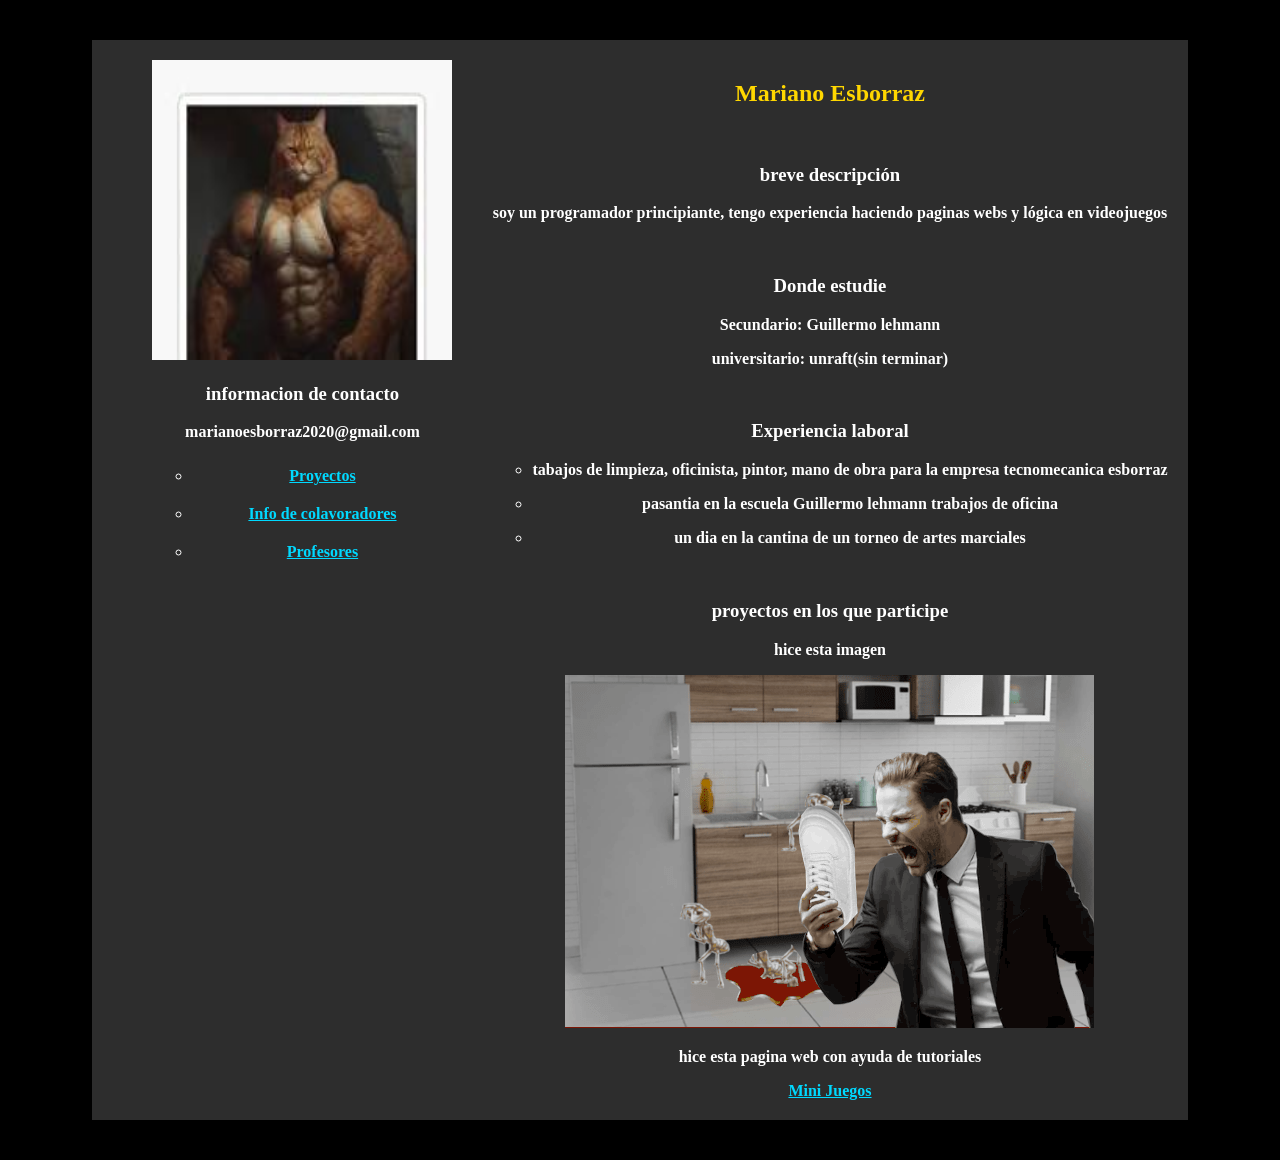
<file: index.html>
<!DOCTYPE html>
<html lang="es">
    <head>
        <meta charset="UTF-8" />
        <meta name="viewport" content="width=device-width, initial-scale=1.0" />
        <title>portfolio epico</title>
        <link rel="stylesheet" href="style.css">
    </head>
    <body class="gokus">
        <nav>
            <ul class="goku">
                <il class="papu">
                    <img src="elGATO.jfif" width="300" height="300"/>
                    <h3>informacion de contacto</h3>
                    <p>marianoesborraz2020@gmail.com</p>
                    <ul class="goku1">
                        <li><a href="pagina con proyectos(por hacer)">Proyectos</a></li>
                        <li><a href="otra pagina toda fea que no hice">Info de colavoradores</a></li>
                        <li><a href="pagina que no hice todavia, la venganza">Profesores</a></li>
                    </ul>
                </il>
                <li class="papu">
                    <h1 class="boludo">Mariano Esborraz</h1>
                    <br>
                    <h3>breve descripción</h3>
                    <p>soy un programador principiante, tengo experiencia haciendo paginas webs y lógica en videojuegos</p>
                    <br>
                    <h3>Donde estudie</h3>
                    <p>Secundario: Guillermo lehmann</p>
                    <p>universitario: unraft(sin terminar)</p>
                    <br>
                    <h3>Experiencia laboral</h3>
                    <ul class="goku2">
                        <li>
                            <p>tabajos de limpieza, oficinista, pintor, mano de obra para la empresa tecnomecanica esborraz</p>
                        </li>
                        <li> 
                            <p>pasantia en la escuela Guillermo lehmann trabajos de oficina</p>
                        </li>
                        <li>   
                            <p>un dia en la cantina de un torneo de artes marciales</p>
                        </li>
                    </ul>
                    <br>
                    <h3>proyectos en los que participe</h3>
                    <p>hice esta imagen</p>
                    <img src="dibujopalengua.png" />
                    <p>hice esta pagina web con ayuda de tutoriales</p>
                    <a href="proyecto juego/index.html">Mini Juegos</a>
                </li>
            </ul>
        </nav>
    </body>
</html>
</file>
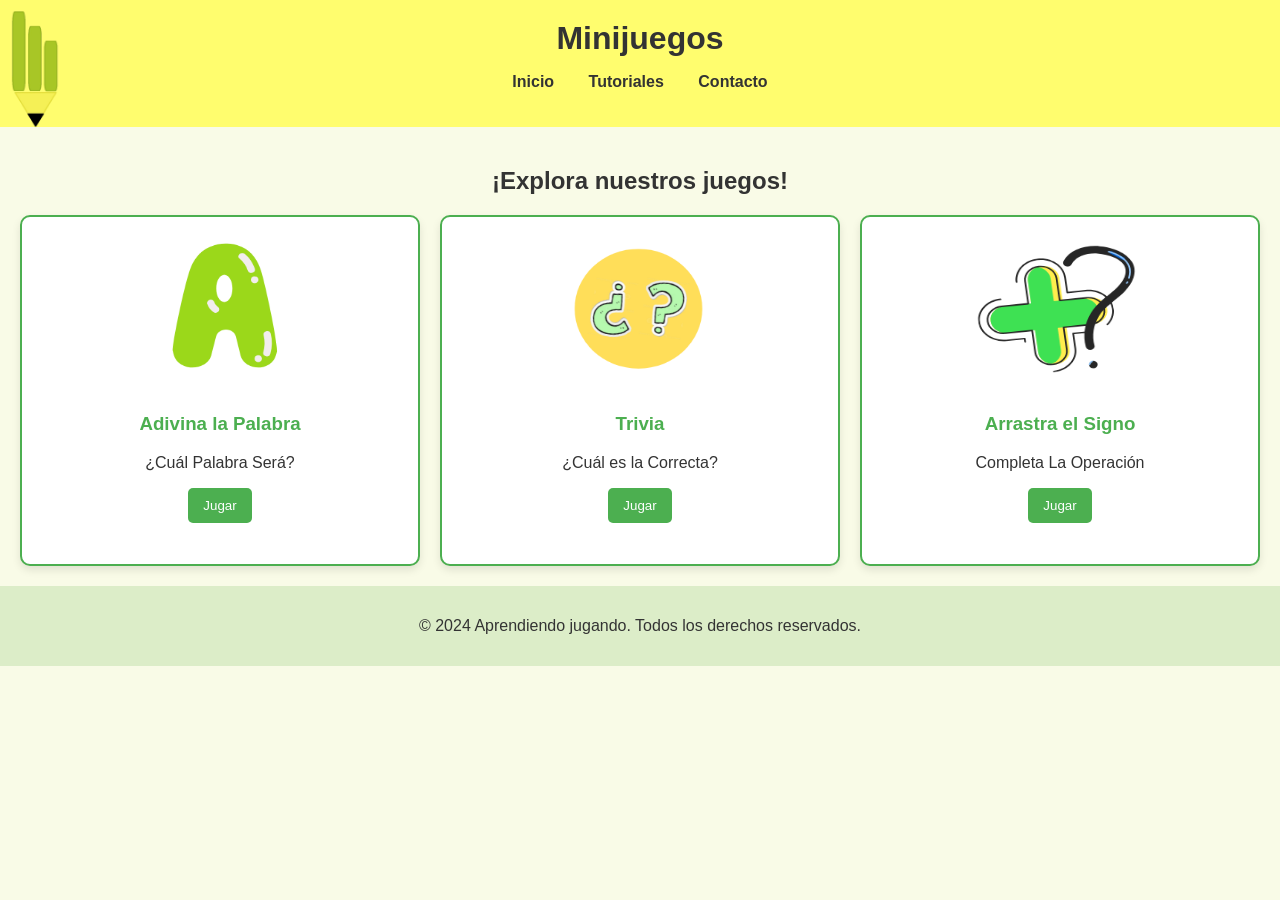
<file: proyecto juego/index.html>
<!DOCTYPE html>
<html lang="es">
<head>
    <meta charset="UTF-8">
    <meta name="viewport" content="width=device-width, initial-scale=1.0">
    <title>Minijuegos</title>
    <link rel="stylesheet" href="./pagina de inicio/style.css">
</head>
<body>
    <header>
        <img src="./pagina de inicio/Sin_título-removebg-preview.png" alt="Logo" class="logo"> 
        <h1>Minijuegos</h1>
        <nav>
            <ul>
                <li><a href="./Index.html">Inicio</a></li>
                <li><a href="./pagina de inicio/tuto.html">Tutoriales</a></li>
                <li><a href="./pagina de inicio/contacto.html">Contacto</a></li>
            </ul>
        </nav>
    </header>
    <main>
        <h2>¡Explora nuestros juegos!</h2>
        <section class="game-container">
            <div class="game-card">
                <img src="./pagina de inicio/Logo wordle.png" alt="Juego 1">
                <h3>Adivina la Palabra</h3>
                <p>¿Cuál Palabra Será?</p>
                <button onclick="location.href='./juegos/Index1.html'">Jugar</button>
            </div>
            <div class="game-card">
                <img src="./pagina de inicio/Logo trivia.png" alt="Juego 2">
                <h3>Trivia</h3>
                <p>¿Cuál es la Correcta?</p>
                <button onclick="location.href='./juegos/Index2.html'">Jugar</button>
            </div>
            <div class="game-card">
                <img src="./pagina de inicio/Logo arrastrar.png" alt="Juego 3">
                <h3>Arrastra el Signo</h3>
                <p>Completa La Operación</p>
                <button onclick="location.href='./juegos/Index3.html'">Jugar</button>
            </div>
        </section>
    </main>
    <footer>
        <p>&copy; 2024 Aprendiendo jugando. Todos los derechos reservados.</p>
    </footer>
</body>
</html>
</file>
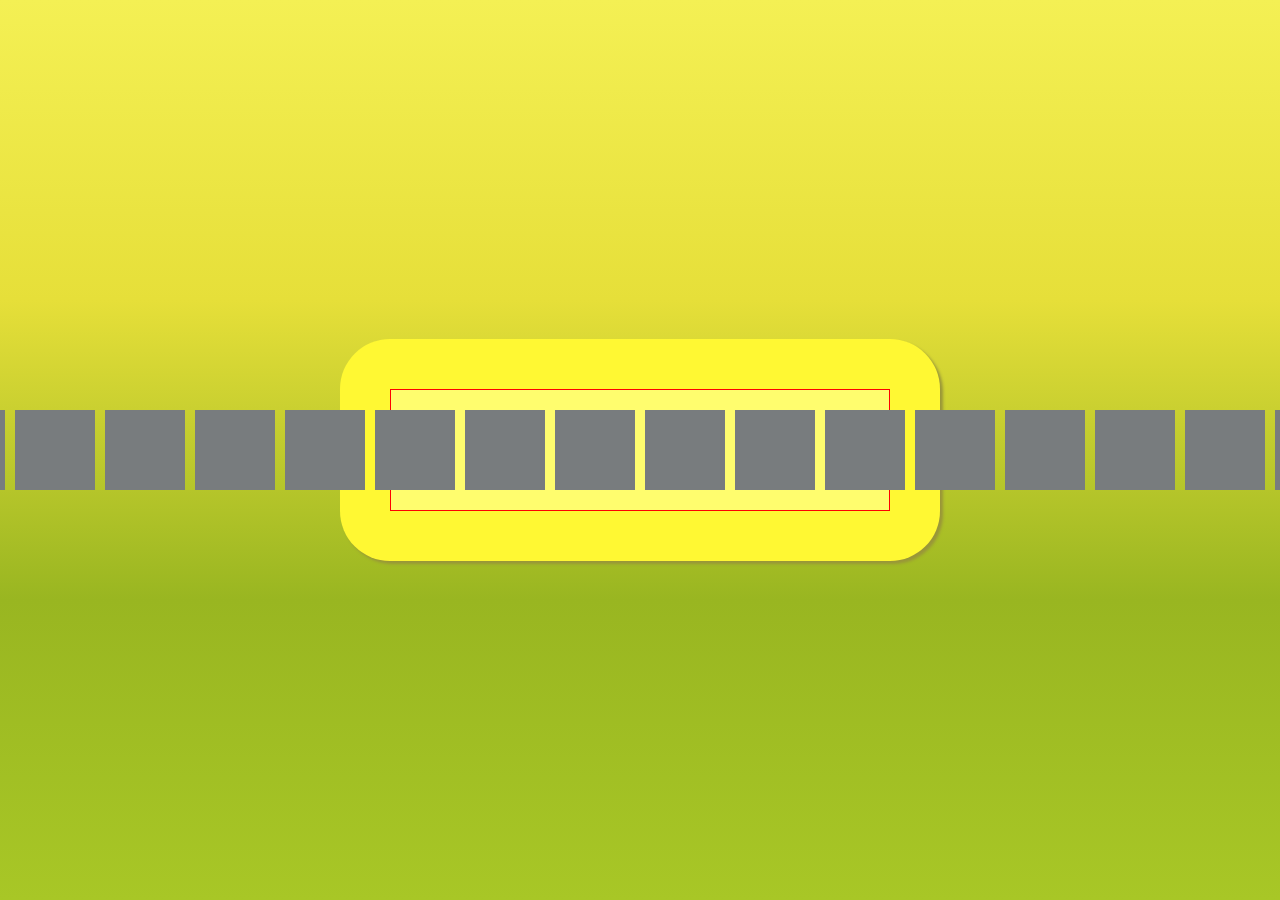
<file: proyecto juego/juegos/Index1.html>
<!DOCTYPE html>
<html>
<head>
<title>ADIVINA LA PALABRA</title>
<link rel="stylesheet" href="style1.css">
</head>
<body>
    <!--<img src="/proyecto-tecnico/Index.html"-->
    <header>
        <main class="cubo"> 
            <!--<h2 class="caga">Cargando...</h2>--> 
            <div class="shrek" id="1">
                <!--<input type="text" maxlength="1" class="shrek1">-->
            </div>
        </main>
        <div class="goku">
            <!--<p>Ganaste</p>
            <button class="pirata">Reiniciar</button>
            <button class="pirata2">Menu</button>-->
        </div>
        <script src="./coso.js">
        </script>
    </header>
</body>
</html>
</file>
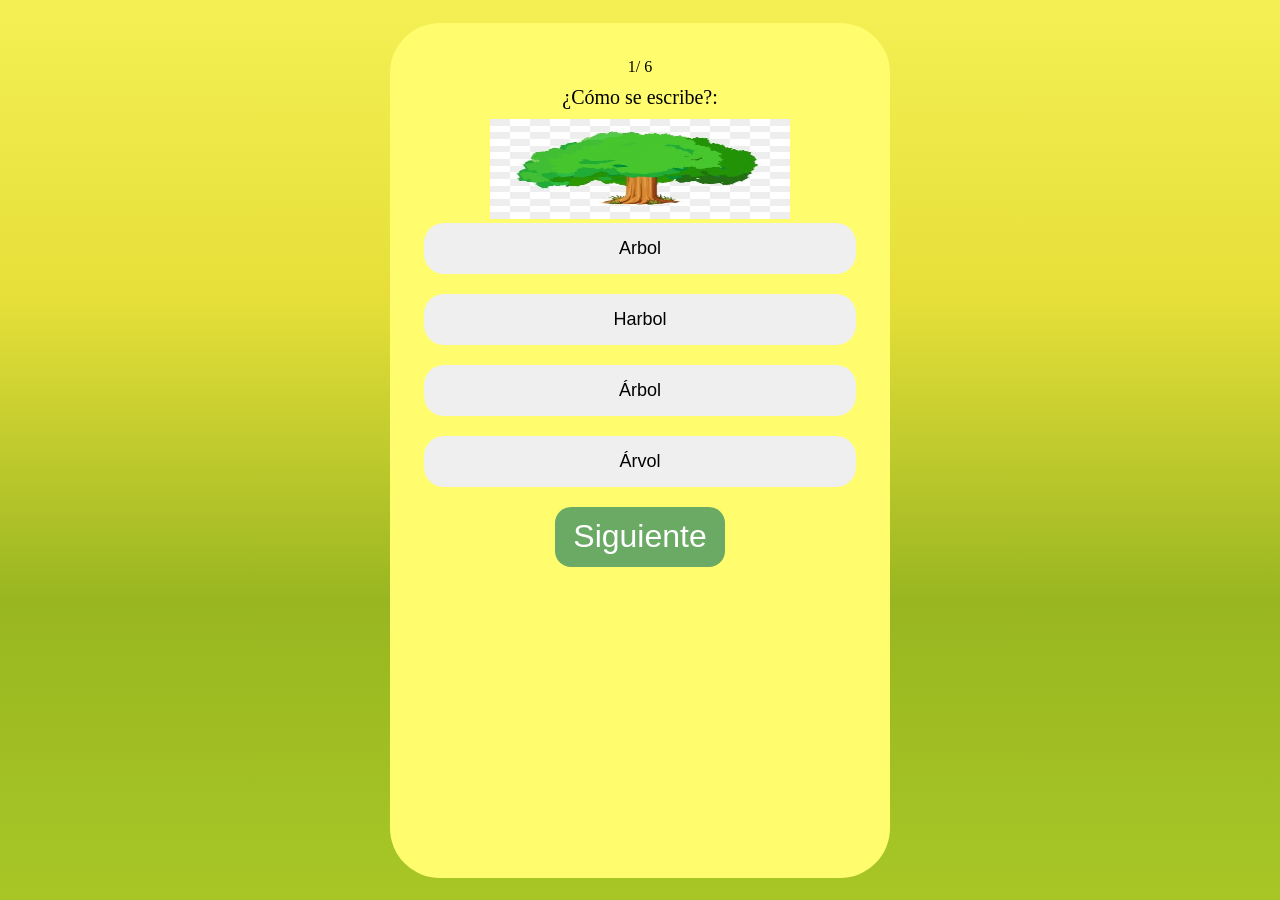
<file: proyecto juego/juegos/Index2.html>
<!DOCTYPE html>
<html>
<head>
    <link rel="stylesheet" href="style2.css">
    <title>Trivia</title>
</head>
<body>
<div class="contienedor">
    <main class="juego">
        <span class="num-Pregunta" id="num-Pregunta">1</span>/
        <span>6</span>
        <p class="pregunta" id="txtpregunta">
            ¿pregunta preguntosa?
        </p>
        <img src="" class="img" id="img" width="300" height="100">
        <div class="opciones" id="opciones">
            <button class="opcion" id="A">opcionA</button>
            <button class="opcion" id="B">opcionB</button>
            <button class="opcion" id="C">opcionC</button>
            <button class="opcion" id="D">opcionD</button>
        </div>
        <button class="btn" id="siguiente">Siguiente</button>
    </main>
</div>
<script src="./coso2.js"></script>
</body>

</html>
</file>
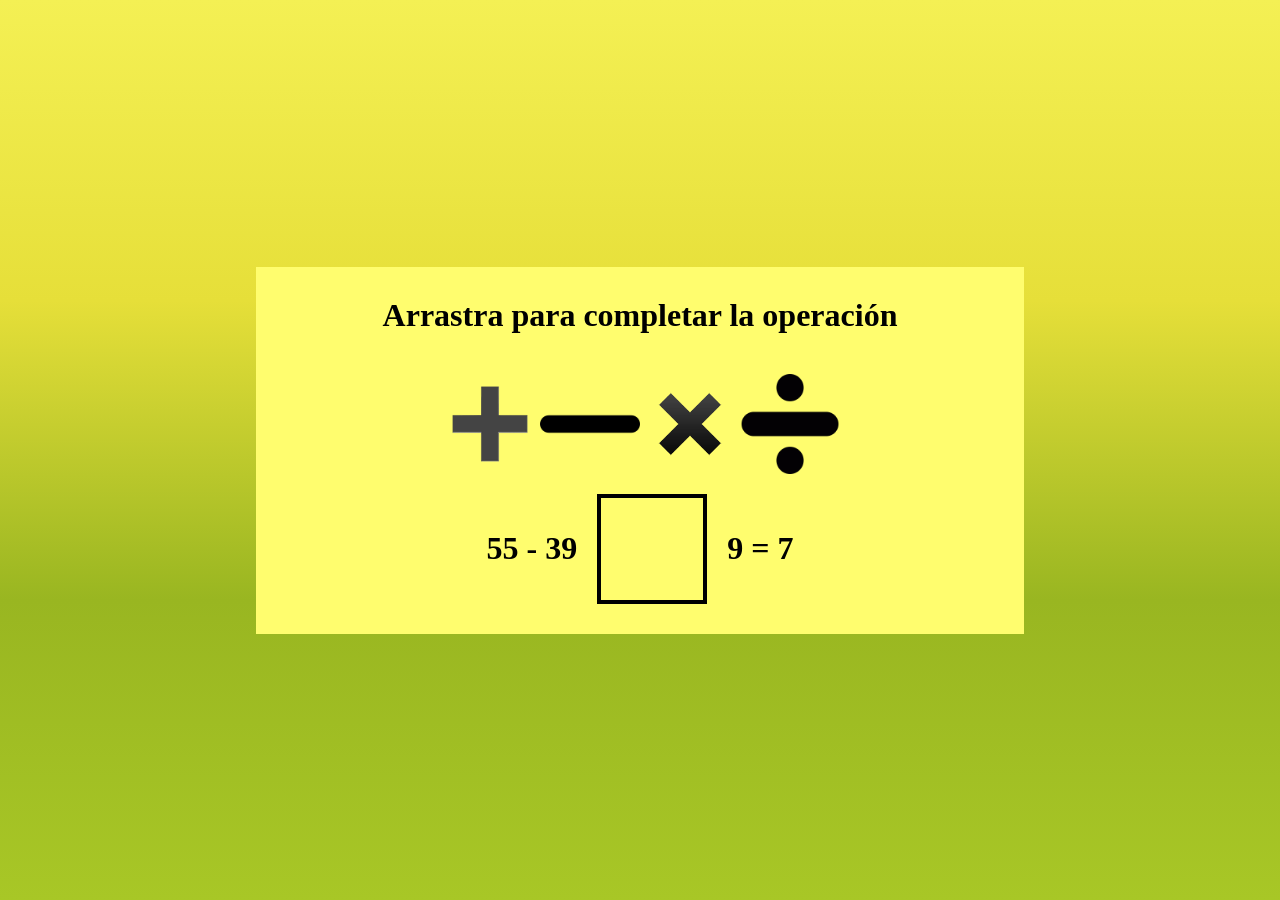
<file: proyecto juego/juegos/Index3.html>
<!DOCTYPE html>
<html>
<head>
    <link rel="stylesheet" href="style3.css">
    <title>Arrastra el Signo</title>
</head>
<body>
    
    <div class="contienedor">
        <h1>Arrastra para completar la operación</h1>
    </div>  
    <div class="contienedor2">
        <!--<img src="Mas.webp" alt="" draggable="true" ondragstart="drag(event)" id="Mas" width="100" height="100">
        <img src="Menos.png" alt="" draggable="true" ondragstart="drag(event)" id="Menos" width="100" height="100">
        <img src="Multiplicar.png" alt="" draggable="true" ondragstart="drag(event)" id="Multiplicar" width="100" height="100">
        <img src="dividir.webp" alt="" draggable="true" ondragstart="drag(event)" id="Dividir" width="100" height="100">-->
    </div>
    <div class="contienedor1">
        <h1 class="numero1" id="numero1">1</h1>
        <div class="figura" id="figura">
            <div class="box" id="0" ondrop="drop(event)" ondragover="allowDrop(event)"></div>
        </div>
        <h1 class="numero2" id="numero2">1 = 0</h1>
    </div>
    <div class="contienedor3">
        <button class="btn" id="siguiente" style="display: none;">Siguiente</button>
    </div>
    <script src="./coso3.js"></script>
</body>
</html>
</file>
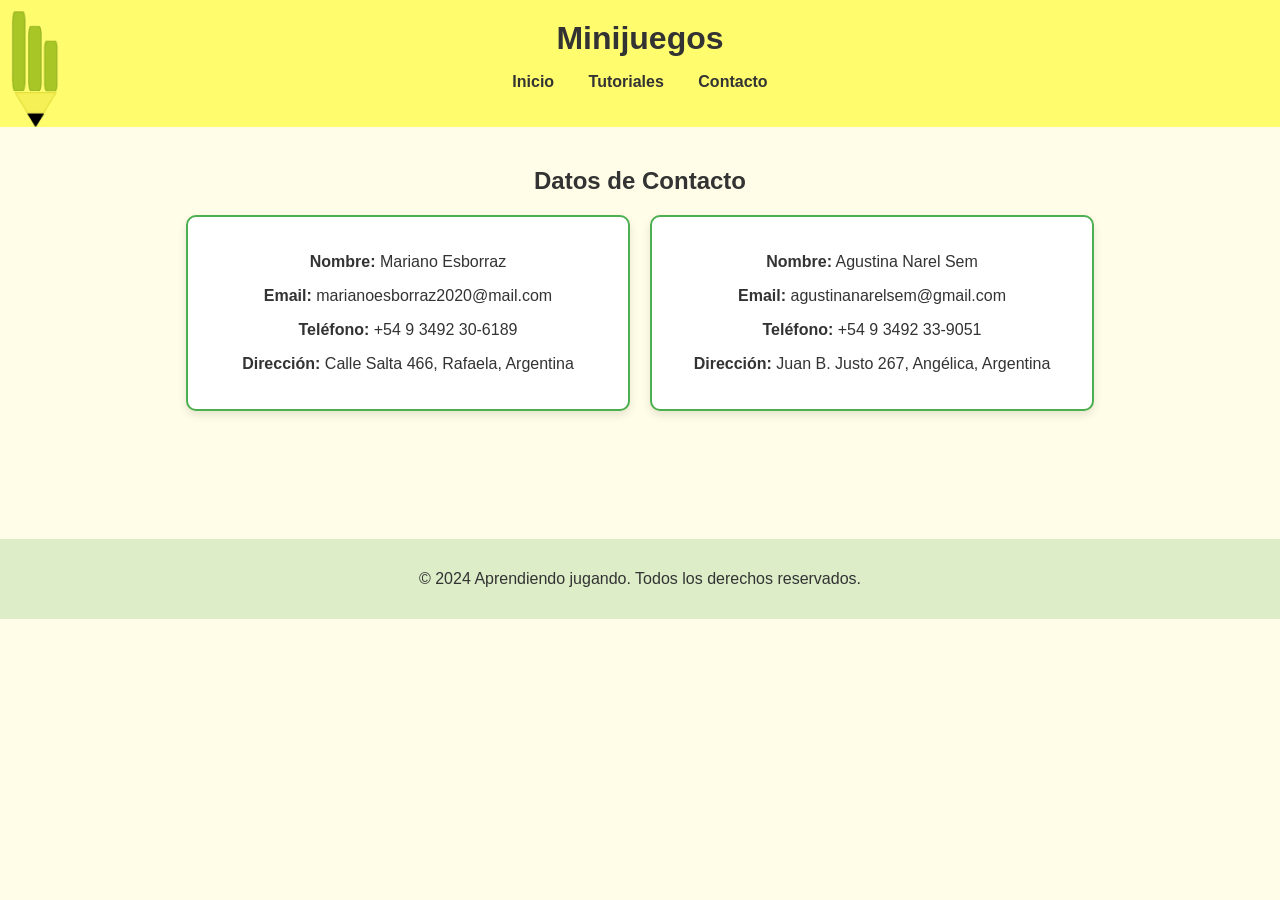
<file: proyecto juego/pagina de inicio/contacto.html>
<!DOCTYPE html>
<html lang="es">
<head>
    <meta charset="UTF-8">
    <meta name="viewport" content="width=device-width, initial-scale=1.0">
    <title>Contacto - Minijuegos</title>
    <link rel="stylesheet" href="contacto.css">
</head>
<body>
    <header>
        <img src="Sin_título-removebg-preview.png" alt="Logo" class="logo"> <!-- Cambia la ruta si es necesario -->
        <h1>Minijuegos</h1>
        <nav>
            <ul>
                <li><a href="../index.html">Inicio</a></li>
                <li><a href="tuto.html">Tutoriales</a></li>
                <li><a href="contacto.html">Contacto</a></li>
            </ul>
        </nav>
    </header>
    <main>
        <h2>Datos de Contacto</h2>
        <section class="contact-container">
            <div class="contact-info">
                <p><strong>Nombre:</strong> Mariano Esborraz</p>
                <p><strong>Email:</strong> marianoesborraz2020@mail.com</p>
                <p><strong>Teléfono:</strong> +54 9 3492 30-6189</p>
                <p><strong>Dirección:</strong> Calle Salta 466, Rafaela, Argentina</p>
            </div>
            <div class="contact-info">
                <p><strong>Nombre:</strong> Agustina Narel Sem</p>
                <p><strong>Email:</strong> agustinanarelsem@gmail.com</p>
                <p><strong>Teléfono:</strong> +54 9 3492 33-9051</p>
                <p><strong>Dirección:</strong> Juan B. Justo 267, Angélica, Argentina</p>
            </div>
        </section>
    </main>
    <br>
    <br>
    <br>
    <br>
    <br>
    <br>
    <footer>
        <p>&copy; 2024 Aprendiendo jugando. Todos los derechos reservados.</p>
    </footer>
</body>
</html>
</file>
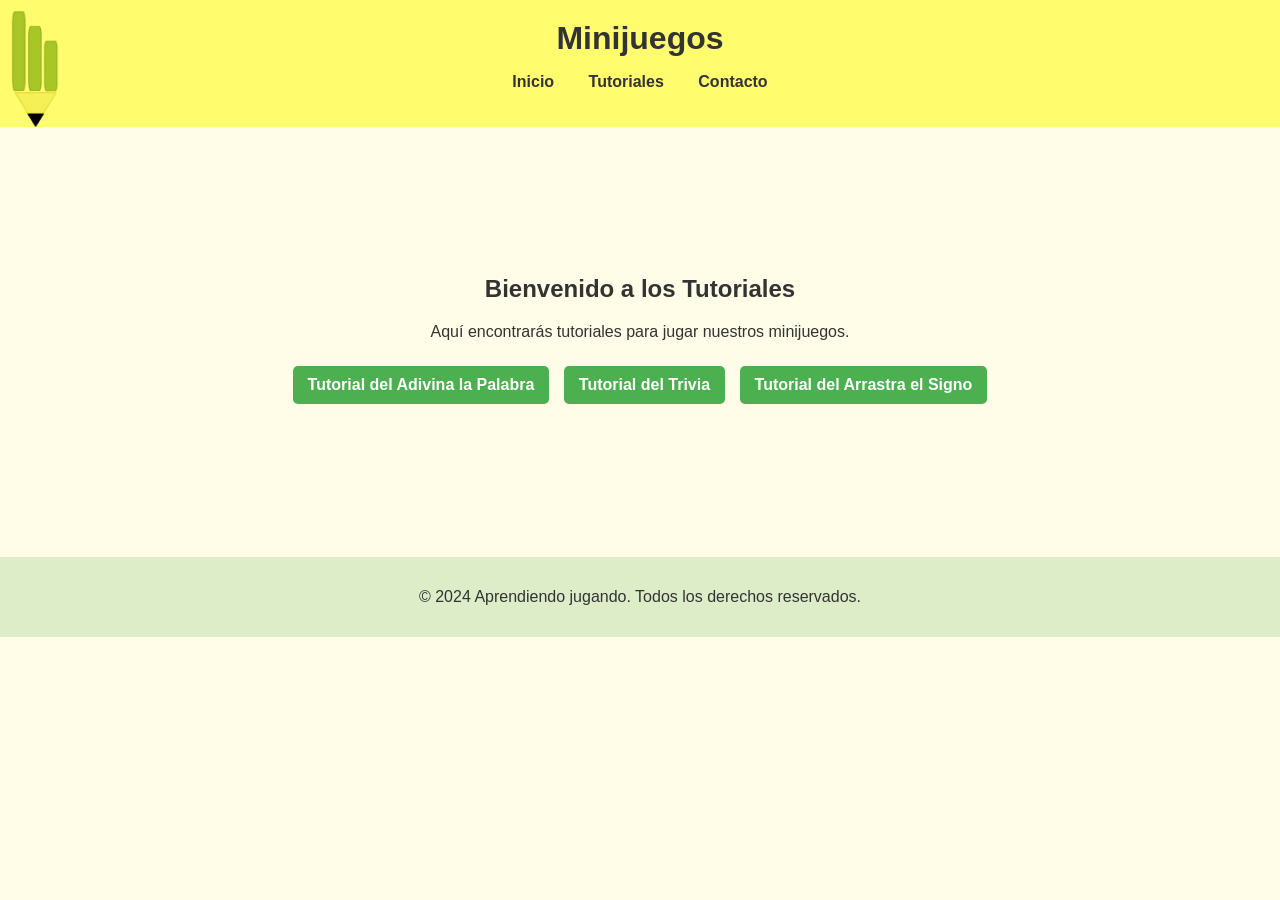
<file: proyecto juego/pagina de inicio/tuto.html>
<!DOCTYPE html>
<html lang="es">
<head>
    <meta charset="UTF-8">
    <meta name="viewport" content="width=device-width, initial-scale=1.0">
    <title>Tutoriales - Minijuegos</title>
    <link rel="stylesheet" href="tuto.css">
</head>
<body>
    <header>
        <img src="Sin_título-removebg-preview.png" alt="Logo" class="logo"> <!-- Cambia la ruta si es necesario -->
        <h1>Minijuegos</h1>
        <nav>
            <ul>
                <li><a href="../index.html">Inicio</a></li>
                <li><a href="tuto.html">Tutoriales</a></li>
                <li><a href="contacto.html">Contacto</a></li>
            </ul>
        </nav>
    </header>
    <br>
    <br>
    <br>
    <br>
    <br>
    <br>
    <main>
        <h2>Bienvenido a los Tutoriales</h2>
        <p>Aquí encontrarás tutoriales para jugar nuestros minijuegos.</p>
        <div class="tutorial-links">
            <a href="lv_0_20241102180620(1).mp4" class="tutorial-button">Tutorial del Adivina la Palabra</a>
            <a href="lv_0_20241102183629(1).mp4" class="tutorial-button">Tutorial del Trivia</a>
            <a href="lv_0_20241102190817(1).mp4" class="tutorial-button">Tutorial del Arrastra el Signo</a>
        </div>
    </main>
    <br>
    <br>
    <br>
    <br>
    <br>
    <br>
    <footer>
        <p>&copy; 2024 Aprendiendo jugando. Todos los derechos reservados.</p>
    </footer>
</body>
</html>
</file>
<file: style.css>
.gokus {
    margin: 0;
    padding: 0;
    background-color: #000000;
    color: #ffffff;
}
nav .goku {
    display: inline-flex;
    margin: 0 15px;
    background-color: #2d2d2d;
    margin: 20px 0;
}
.goku1 li {
    padding: 10px;
    color: #ffffff;
}
.goku {
    list-style: none;
}
nav 
    {
    padding: 20px;
    text-align: center;
    font-weight: bold;
}
.goku .papu {
    padding: 20px;
}
.boludo {
    color:gold;
}
a {
    color: #00d9ff;
}
</file>
<file: proyecto juego/pagina de inicio/style.css>
body {
    font-family: 'Verdana', sans-serif;
    margin: 0;
    padding: 0;
    background-color: #f9fbe7; /* Amarillo clarito */
    color: #333;
}

header {
    background-color: #fffd6e; /* Amarillo clarito */
    padding: 20px;
    text-align: center;
}
.logo{
    position: absolute; /* Posiciona el logo */
    top: 10px;
    left: 10px; /* Ajusta según el espacio que necesites */
    width: 50px; /* Ajusta el tamaño del logo */
    height: auto; 
}

h1 {
    margin: 0;
}

nav ul {
    list-style: none;
    padding: 0;
}

nav ul li {
    display: inline;
    margin: 0 15px;
}

nav a {
    text-decoration: none;
    color: #333;
    font-weight: bold;
    transition: color 0.3s;
}

nav a:hover {
    color: #4caf50; /* Verde más oscuro */
}

main {
    padding: 20px;
    text-align: center;
}

.game-container {
    display: grid;
    grid-template-columns: repeat(auto-fit, minmax(250px, 1fr));
    gap: 20px;
}

.game-card {
    background-color: #ffffff;
    border: 2px solid #4caf50; /* Verde */
    border-radius: 10px;
    padding: 10px;
    box-shadow: 0 4px 8px rgba(0, 0, 0, 0.1);
    transition: transform 0.2s;
}

.game-card img {
    width: 50%;
    height: 50%;
    border-radius: 10px 10px 0 0; /* Esquinas redondeadas en la parte superior */
}

.game-card:hover {
    transform: scale(1.05);
}

.game-card h3 {
    color: #4caf50; /* Verde */
}

.game-card button {
    background-color: #4caf50; /* Verde */
    color: white;
    border: none;
    padding: 10px 15px;
    border-radius: 5px;
    cursor: pointer;
    transition: background-color 0.3s;
}

.game-card button:hover {
    background-color: #45a049; /* Verde más oscuro */
}

footer {
    text-align: center;
    padding: 15px;
    background-color: #dcedc8; /* Verde clarito */
}
</file>
<file: proyecto juego/juegos/style1.css>
*{
    margin: 0;
    padding: 0;
    box-sizing: border-box;
}
body {
    height: 100vh;
    background:linear-gradient(#f4f054,#e6df39,#99b621, #a8c726);
    display: flex;
    align-items: center;
    justify-content: center;
}
.cubo{
    width: 500px;
    height: 80%;
    padding: 20px 10px 10px;
    position: relative;
    background-color: #fffd6e;
}
header{
    background-color: #fff833;
    color:black ;
    text-align: center;
    font-size: 12px;
    padding: 50px;
    border-radius: 50px;
    box-shadow: 3px 3px 3px #999639;
}
body{
    font-family: 'Segoe UI', Tahoma, Geneva, Verdana, sans-serif;
}
h1 {
    text-align: center;
}
.cubo{
    border: 1px solid red;
    display: flex;
    flex-direction: column;
    align-items: center;
}
.shrek{
    display: flex;
    gap:10px;
    margin-bottom: 10px;

}
.shrek1{
    width: 80px;
    height: 80px;
    border: none;
    background-color: #787c7e;
    outline: none;
    font-size: 50px;
    text-transform: uppercase;
    color: #fff;
    text-align: center;
    
}
.goku{
    text-align: center;
    font-size: 36px;
}
.pirata{
    width: 170px;
    height: 60px;
    border-radius: 16px;
    border: none;
    background-color: #6AAA64;
    font-size: 32px;
    color: #fff;
}
.pirata:hover{
    border: 3px solid #6AAA64;
    background-color: #FFF;
    color: #6AAA64;
    cursor: pointer;
}
.pirata2{
    width: 170px;
    height: 60px;
    border-radius: 16px;
    border: none;
    background-color: #6AAA64;
    font-size: 32px;
    color: #fff;
}
.pirata2:hover{
    border: 3px solid #6AAA64;
    background-color: #FFF;
    color: #6AAA64;
    cursor: pointer;
}
.gray{
    background-color: #787c7e;
}
.gold{
    background-color: #C9B458;
}
.green{
    background-color: #6AAA64;
}
</file>
<file: proyecto juego/juegos/style2.css>
*{
    margin: 0;
    padding: 0;
    box-sizing: border-box;
}
body {
    height: 100vh;
    background:linear-gradient(#f4f054,#e6df39,#99b621, #a8c726);
    display: flex;
    align-items: center;
    justify-content: center;
}
.contienedor{
    width: 500px;
    height: 95%;
    padding: 5px 10px 10px;
    position: relative;
    background-color: #fffd6e;
    border-radius: 50px;
}
.btn{
    width: 170px;
    height: 60px;
    border-radius: 16px;
    border: none;
    background-color: #6AAA64;
    font-size: 32px;
    color: #fff;
}
.btn:hover{
    border: 3px solid #6AAA64;
    background-color: #FFF;
    color: #6AAA64;
    cursor: pointer;
}
.juego{
    margin-top: 30px;
    text-align: center;
}
.juego .pregunta{
    margin: 10px 0 10px 0;
    font-size: 20px;
}
.juego .opcion{
    display: block;
    width: 90%;
    margin: auto;
    border: 0;
    font-size: 16px;
    margin-bottom: 20px;
    padding: 15px;
    border-radius: 20px;
    font-size: 18px;
    cursor: pointer;
}
.correcta{
    background-color: #6AAA64;
}
.incorrecta{
    background-color: #ca4c4c;
}
.no-events{
    pointer-events: none;
}
.desabilitada{
    filter: grayscale(.9) opacity(.7);
}
</file>
<file: proyecto juego/juegos/style3.css>
*{
    margin: 0;
    padding: 0;
    box-sizing: border-box;
}
body {
    height: 100vh;
    background:linear-gradient(#f4f054,#e6df39,#99b621, #a8c726);
    align-items: center;
    display: flex;
    flex-direction: column;
    align-items: center;
    justify-content: center;
}
.contienedor{
    width: 60%;
    padding: 10px 10px 10px;
    background-color: #fffd6e;
    display: flex;
    align-items: center;
    text-align: center;
    justify-content: center;
}
.contienedor1{
    width: 60%;
    padding: 10px 10px 10px;
    background-color: #fffd6e;
    display: flex;
    align-items: center;
    text-align: center;
    justify-content: center;
}
.contienedor1 img {
    display: flex;
    align-items: center;
    text-align: center;
}
.contienedor2{
    width: 60%;
    padding: 10px 10px 10px;
    background-color: #fffd6e;
    display: flex;
    align-items: center;
    text-align: center;
    justify-content: center;
}
h1 {
    margin: 20px;
}
.box {
    border: 4px solid black;
    width: 110px;
    height: 110px;
    display: flex;
    align-items: center;
    justify-content: center;
}
.green {
    border: 4px solid #6AAA64;
}
.red {
    border: 4px solid red;
}
.btn{
    width: 170px;
    height: 60px;
    border-radius: 16px;
    border: none;
    background-color: #6AAA64;
    font-size: 32px;
    color: #fff;
}
.btn:hover{
    border: 3px solid #6AAA64;
    background-color: #FFF;
    color: #6AAA64;
    cursor: pointer;
}
.contienedor3 {
    width: 60%;
    padding: 10px 10px 10px;
    background-color: #fffd6e;
    display: flex;
    align-items: center;
    text-align: center;
    justify-content: center;
}
</file>
<file: proyecto juego/pagina de inicio/contacto.css>
body {
    font-family: 'Verdana', sans-serif;
    margin: 0;
    padding: 0;
    background-color: #fffde7; /* Verde clarito */
    color: #333;
}

header {
    background-color:#fffd6e; /* Amarillo clarito */
    padding: 20px;
    text-align: center;
    position: relative;
}

.logo {
    position: absolute;
    top: 10px;
    left: 10px;
    width: 50px;
    height: auto;
}

h1 {
    margin: 0;
}

nav ul {
    list-style: none;
    padding: 0;
}

nav ul li {
    display: inline;
    margin: 0 15px;
}

nav a {
    text-decoration: none;
    color: #333;
    font-weight: bold;
    transition: color 0.3s;
}

nav a:hover {
    color: #4caf50; /* Verde más oscuro */
}

main {
    padding: 20px;
    text-align: center;
}

.contact-container {
    display: flex; /* Usamos flexbox para alinear los recuadros */
    justify-content: center; /* Centrar los recuadros */
    gap: 20px; /* Espaciado entre los recuadros */
}

.contact-info {
    background-color: #ffffff;
    border: 2px solid #4caf50; /* Verde */
    border-radius: 10px;
    padding: 20px;
    width: 400px; /* Ancho fijo para los recuadros */
    box-shadow: 0 4px 8px rgba(0, 0, 0, 0.1);
}

footer {
    text-align: center;
    padding: 15px;
    background-color: #dcedc8; /* Verde clarito */
}
</file>
<file: proyecto juego/pagina de inicio/tuto.css>
body {
    font-family: 'Verdana', sans-serif;
    margin: 0;
    padding: 0;
    background-color: #fffde7; /* Amarillo muy clarito */
    color: #333;
}

header {
    background-color: #fffd6e; /* Amarillo clarito */
    padding: 20px;
    text-align: center;
    position: relative;
}

.logo {
    position: absolute;
    top: 10px;
    left: 10px;
    width: 50px;
    height: auto;
}

h1 {
    margin: 0;
}

nav ul {
    list-style: none;
    padding: 0;
}

nav ul li {
    display: inline;
    margin: 0 15px;
}

nav a {
    text-decoration: none;
    color: #333;
    font-weight: bold;
    transition: color 0.3s;
}

nav a:hover {
    color: #4caf50; /* Verde más oscuro */
}

main {
    padding: 20px;
    text-align: center;
}

h2 {
    margin-top: 20px;
}

.tutorial-links {
    margin: 20px 0;
}

.tutorial-button {
    display: inline-block;
    background-color: #4caf50; /* Verde */
    color: white;
    padding: 10px 15px;
    border-radius: 5px;
    text-decoration: none;
    font-weight: bold;
    transition: background-color 0.3s, transform 0.2s;
    margin: 5px; /* Espaciado entre botones */
}

.tutorial-button:hover {
    background-color: #45a049; /* Verde más oscuro */
    transform: scale(1.05); /* Efecto de escala al pasar el ratón */
}

footer {
    text-align: center;
    padding: 15px;
    background-color: #dcedc8; /* Verde clarito */
}
</file>
